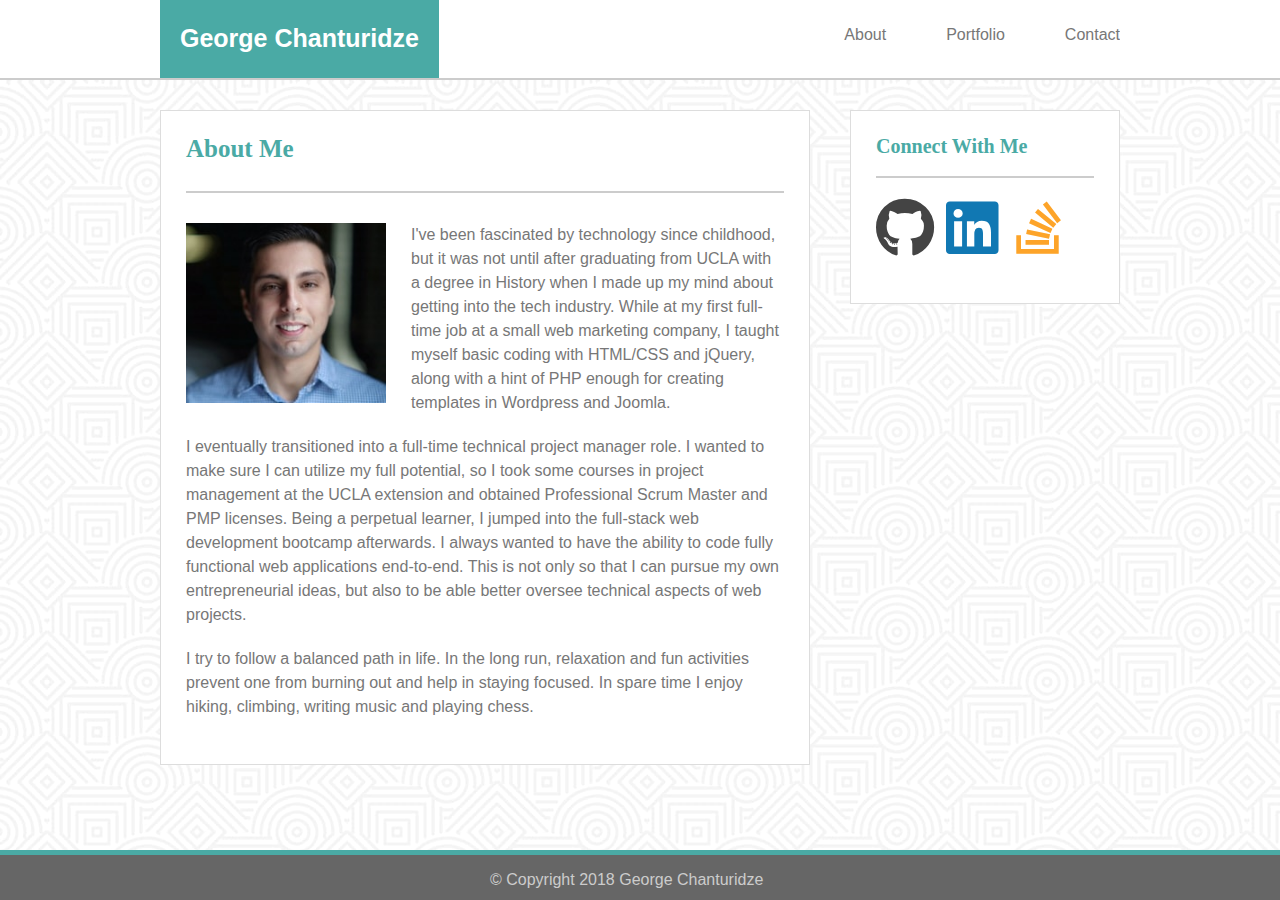
<file: index.html>
<!DOCTYPE html>
<html lang="en">

<head>
    <meta charset="utf-8" />
    <meta http-equiv="X-UA-Compatible" content="IE=edge">
    <title>About George</title>
    <meta name="viewport" content="width=device-width, initial-scale=1">
    <link rel="stylesheet" type="text/css" media="screen" href="assets/css/reset.css" />
    <link rel="stylesheet" type="text/css" media="screen" href="assets/css/style.css" />
    <link href="https://use.fontawesome.com/releases/v5.0.6/css/all.css" rel="stylesheet">
</head>

<body>
    <div id="wrap-page">
        <header>
            <div id="header-inner">
                <div id="logo">
                    <p>George Chanturidze</p>
                </div>
                <nav>
                    <ul>
                        <li>
                            <a href="index.html">About</a>
                        </li>
                        <li>
                            <a href="portfolio.html">Portfolio</a>
                        </li>
                        <li>
                            <a href="contact.html">Contact</a>
                        </li>
                    </ul>
                </nav>
            </div>
        </header>

        <div id="main-container">
            <main id="main">
                <h1>About Me</h1>
                <p>
                    <span id="profile" class="img"></span>
                    I've been fascinated by technology since childhood, but it was not until after graduating from UCLA with a degree in History
                    when I made up my mind about getting into the tech industry. While at my first full-time job at a small
                    web marketing company, I taught myself basic coding with HTML/CSS and jQuery, along with a hint of PHP
                    enough for creating templates in Wordpress and Joomla.
                </p>
                <p>
                    I eventually transitioned into a full-time technical project manager role. I wanted to make sure I can utilize my full potential,
                    so I took some courses in project management at the UCLA extension and obtained Professional Scrum Master
                    and PMP licenses. Being a perpetual learner, I jumped into the full-stack web development bootcamp afterwards.
                    I always wanted to have the ability to code fully functional web applications end-to-end. This is not
                    only so that I can pursue my own entrepreneurial ideas, but also to be able better oversee technical
                    aspects of web projects.
                </p>
                <p>
                    I try to follow a balanced path in life. In the long run, relaxation and fun activities prevent one from burning out and
                    help in staying focused. In spare time I enjoy hiking, climbing, writing music and playing chess.
                </p>

            </main>
            <aside id="sidebar">
                <h2>Connect With Me</h2>
                <ul id="wrap-icon">
                    <li>
                        <a target="_blank" href="https://github.com/geochanto">
                            <span id="github" class="icon fab fa-github"></span>
                        </a>
                    </li>
                    <li>
                        <a target="_blank" href="https://www.linkedin.com/in/george-chanturidze-67064a35/">
                            <span id="linkedin" class="icon fab fa-linkedin"></span>
                        </a>
                    </li>
                    <li>
                        <a target="_blank" href="https://stackoverflow.com/users/2446406/george-chanturidze?tab=profile">
                            <span id="stackoverflow" class="icon fab fa-stack-overflow"></span>
                        </a>
                    </li>
                </ul>
            </aside>
        </div>
    </div>
    <footer>
        <div id="copyright">&copy; Copyright 2018 George Chanturidze</div>
    </footer>

</body>

</html>
</file>
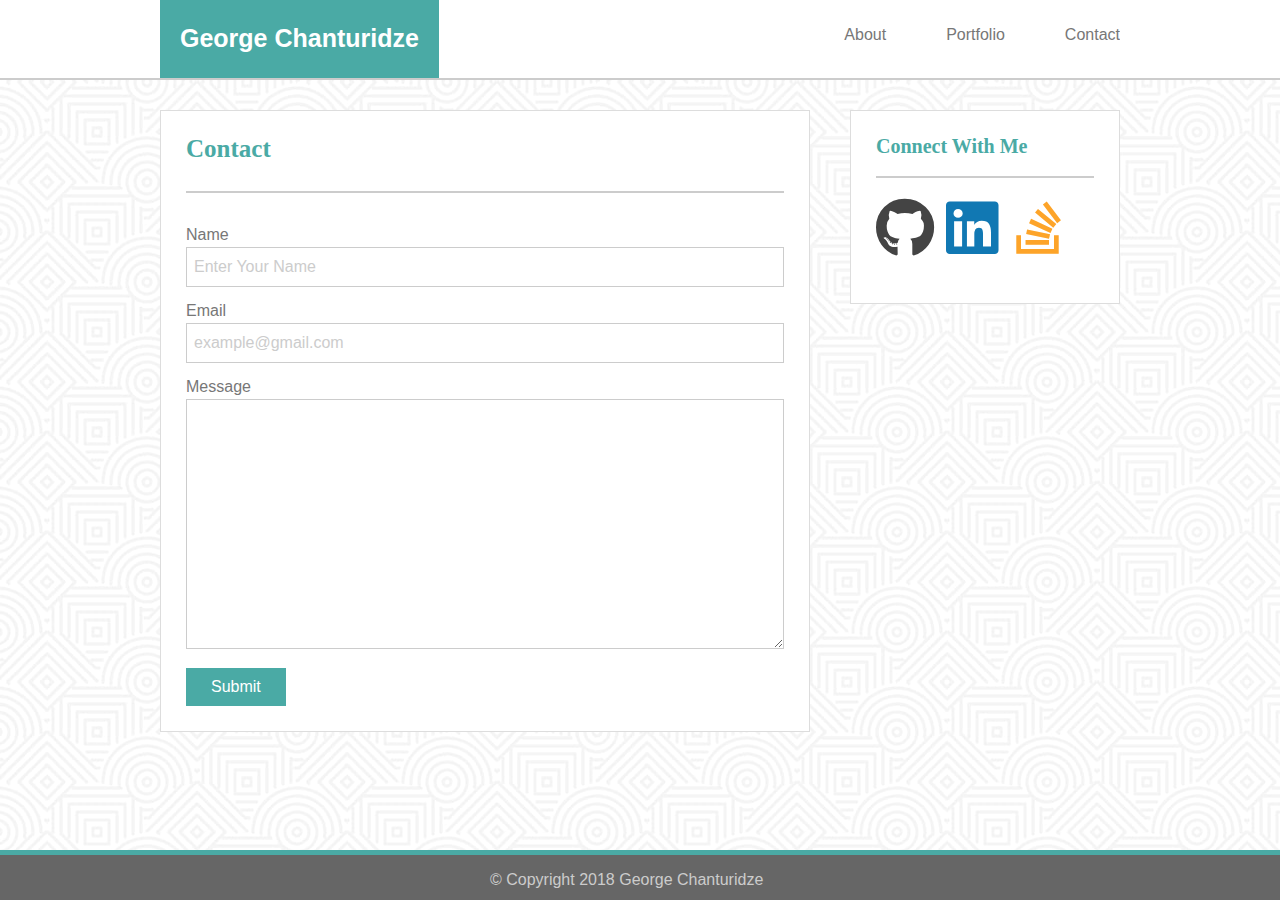
<file: contact.html>
<!DOCTYPE html>
<html lang="en">

<head>
    <meta charset="utf-8" />
    <meta http-equiv="X-UA-Compatible" content="IE=edge">
    <title>Contact George</title>
    <meta name="viewport" content="width=device-width, initial-scale=1">
    <link rel="stylesheet" type="text/css" media="screen" href="assets/css/reset.css" />
    <link rel="stylesheet" type="text/css" media="screen" href="assets/css/style.css" />
    <link href="https://use.fontawesome.com/releases/v5.0.6/css/all.css" rel="stylesheet">
</head>

<body>
    <div id="wrap-page">
        <header>
            <div id="header-inner">
                <div id="logo">
                    <p>George Chanturidze</p>
                </div>
                <nav>
                    <ul>
                        <li>
                            <a href="index.html">About</a>
                        </li>
                        <li>
                            <a href="portfolio.html">Portfolio</a>
                        </li>
                        <li>
                            <a href="contact.html">Contact</a>
                        </li>
                    </ul>
                </nav>
            </div>
        </header>

        <div id="main-container">
            <main id="main">
                <h1>Contact</h1>
                <form id="contact">
                    <div class="wrap-input">
                        <label for="name">Name</label>
                        <input id="name" type="text" placeholder="Enter Your Name">
                    </div>
                    <div class="wrap-input">
                        <label for="email">Email</label>
                        <input id="email" type="email" placeholder="example@gmail.com">
                    </div>
                    <div class="wrap-input">
                        <label for="message">Message</label>
                        <textarea id="message"></textarea>
                    </div>

                    <button type="submit">Submit</button>
                </form>
            </main>
            <aside id="sidebar">
                <h2>Connect With Me</h2>
                <ul id="wrap-icon">
                    <li>
                        <a target="_blank" href="https://github.com/geochanto">
                            <span id="github" class="icon fab fa-github"></span>
                        </a>
                    </li>
                    <li>
                        <a target="_blank" href="https://www.linkedin.com/in/george-chanturidze-67064a35/">
                            <span id="linkedin" class="icon fab fa-linkedin"></span>
                        </a>
                    </li>
                    <li>
                        <a target="_blank" href="https://stackoverflow.com/users/2446406/george-chanturidze?tab=profile">
                            <span id="stackoverflow" class="icon fab fa-stack-overflow"></span>
                        </a>
                    </li>
                </ul>
            </aside>
        </div>
    </div>
    <footer>
        <div id="copyright">&copy; Copyright 2018 George Chanturidze</div>
    </footer>
</body>

</html>
</file>
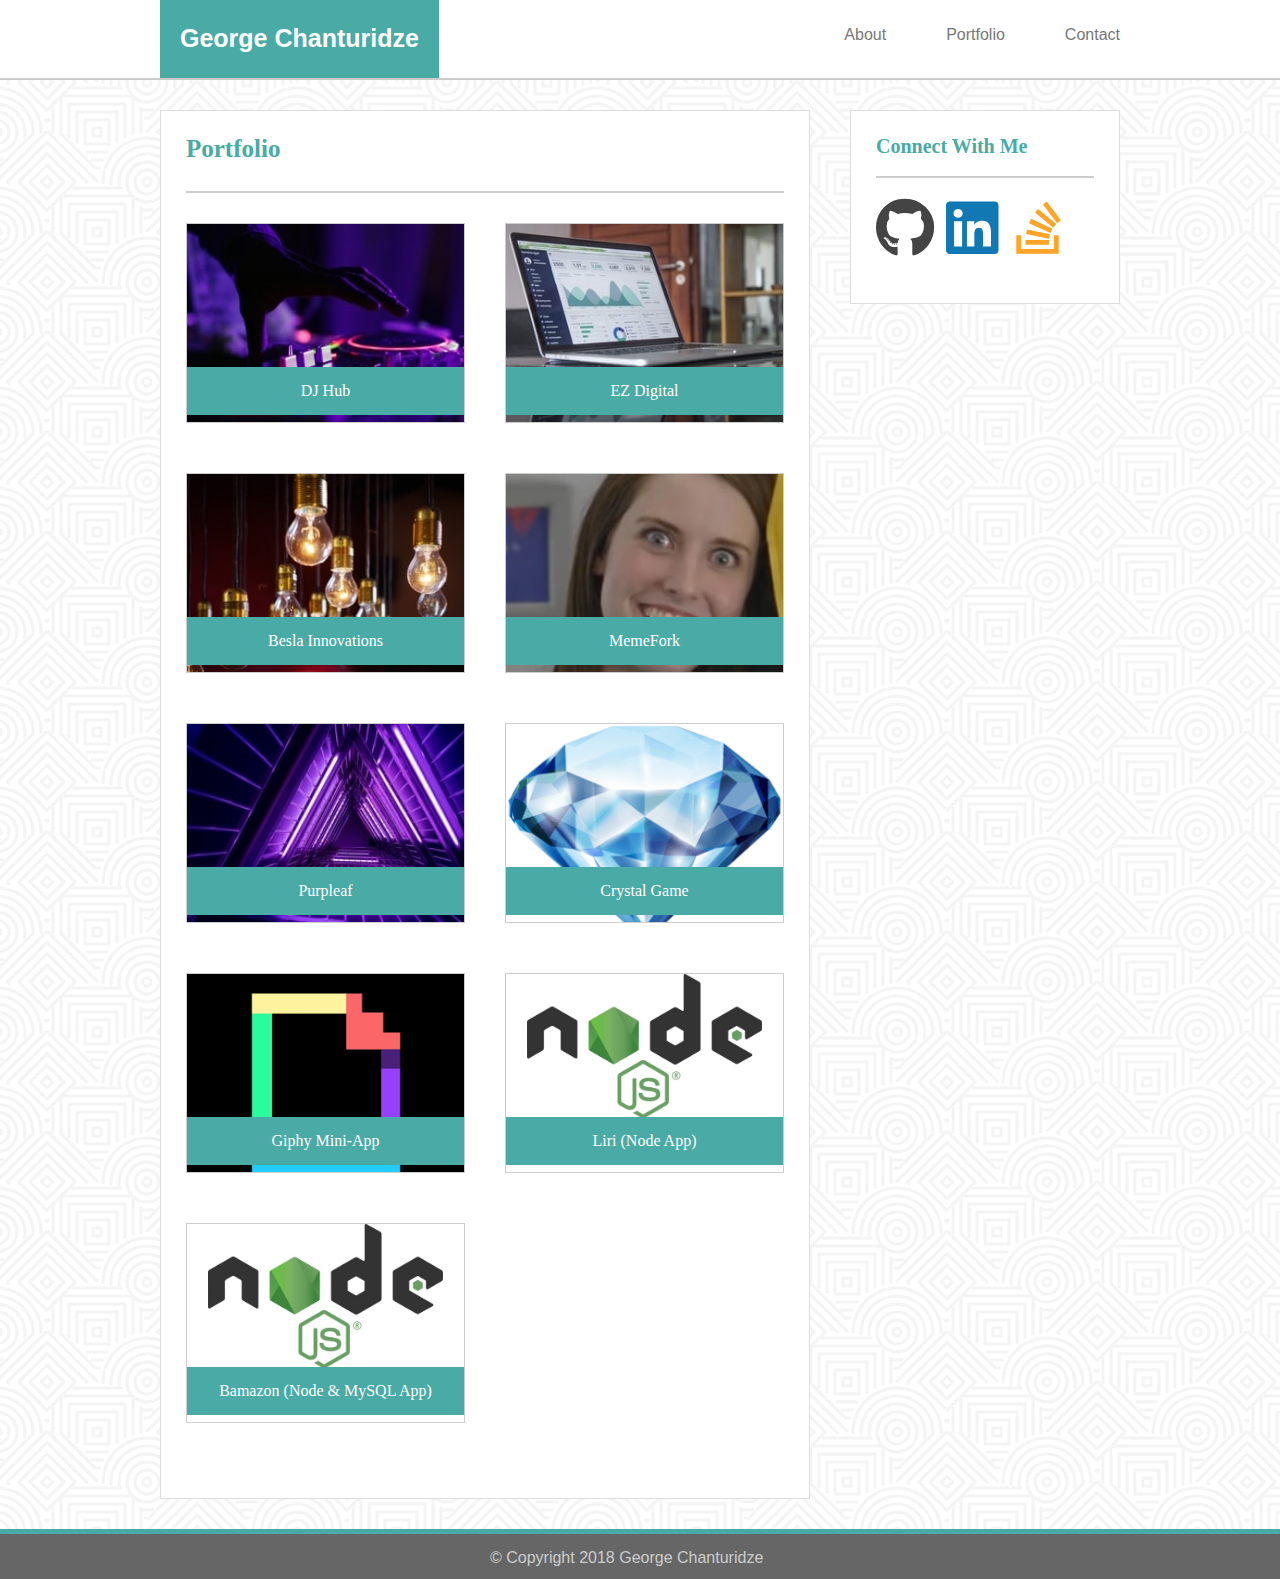
<file: portfolio.html>
<!DOCTYPE html>
<html lang="en">

<head>
    <meta charset="utf-8" />
    <meta http-equiv="X-UA-Compatible" content="IE=edge">
    <title>George's Portfolio</title>
    <meta name="viewport" content="width=device-width, initial-scale=1">
    <link rel="stylesheet" type="text/css" media="screen" href="assets/css/reset.css" />
    <link rel="stylesheet" type="text/css" media="screen" href="assets/css/style.css" />
    <link href="https://use.fontawesome.com/releases/v5.0.6/css/all.css" rel="stylesheet">
</head>

<body>
    <div id="wrap-page">
        <header>
            <div id="header-inner">
                <div id="logo">
                    <p>George Chanturidze</p>
                </div>
                <nav>
                    <ul>
                        <li>
                            <a href="index.html">About</a>
                        </li>
                        <li>
                            <a href="portfolio.html">Portfolio</a>
                        </li>
                        <li>
                            <a href="contact.html">Contact</a>
                        </li>
                    </ul>
                </nav>
            </div>
        </header>

        <div id="main-container">
            <main id="main">
                <h1>Portfolio</h1>
                <ul id="portfolio">
                    <li>
                        <div id="djhub" class="img">
                            <p>DJ Hub</p>
                        </div>
                    </li>
                    <li>
                        <div id="ez-digital" class="img">
                            <p>EZ Digital</p>
                        </div>
                    </li>
                    <li>
                        <div id="innovations" class="img">
                            <p>Besla Innovations</p>
                        </div>
                    </li>
                    <li>
                        <div id="memefork" class="img">
                            <p>MemeFork</p>
                        </div>
                    </li>
                    <li>
                        <div id="purpleaf" class="img">
                            <p>Purpleaf</p>
                        </div>
                    </li>
                    <li>
                        <a href="https://geochanto.github.io/week-4-game/" target="_blank">
                            <div id="crystal-game" class="img">
                                <p>Crystal Game</p>
                            </div>
                        </a>
                    </li>
                    <li>
                        <a href="https://geochanto.github.io/giphy/" target="_blank">
                            <div id="giphy" class="img">
                                <p>Giphy Mini-App</p>
                            </div>
                        </a>
                    </li>
                    <li>
                        <a href="https://github.com/geochanto/liri-node-app" target="_blank">
                            <div id="liri" class="img">
                                <p>Liri (Node App)</p>
                            </div>
                        </a>
                    </li>
                    <li>
                        <a href="https://github.com/geochanto/bamazon" target="_blank">
                            <div id="bamazon" class="img">
                                <p>Bamazon (Node & MySQL App)</p>
                            </div>
                        </a>
                    </li>
                </ul>
            </main>
            <aside id="sidebar">
                <h2>Connect With Me</h2>
                <ul id="wrap-icon">
                    <li>
                        <a target="_blank" href="https://github.com/geochanto">
                            <span id="github" class="icon fab fa-github"></span>
                        </a>
                    </li>
                    <li>
                        <a target="_blank" href="https://www.linkedin.com/in/george-chanturidze-67064a35/">
                            <span id="linkedin" class="icon fab fa-linkedin"></span>
                        </a>
                    </li>
                    <li>
                        <a target="_blank" href="https://stackoverflow.com/users/2446406/george-chanturidze?tab=profile">
                            <span id="stackoverflow" class="icon fab fa-stack-overflow"></span>
                        </a>
                    </li>
                    
                </ul>
            </aside>
        </div>
    </div>

    <footer>
        <div id="copyright">&copy; Copyright 2018 George Chanturidze</div>
    </footer>
</body>

</html>
</file>
<file: assets/css/style.css>
html * {
    font-family: 'Arial', 'Helvetica Neue', Helvetica, sans-serif;
    color: #777777;
    font-size: 16px;
    line-height: 150%;
    box-sizing: border-box;
}

body {
    background-image: url(../images/hypnotize.jpg);
}

header {
    background-color: #fff;
    border-bottom: 2px solid #ccc;
}

#header-inner {
    width: 960px;
    margin: 0 auto;
    overflow: hidden;
    display: table;
}

#logo,nav {
    display: table-cell;
}

#logo {

}

#logo p {
    color: #fff;
    background-color: #4aaaa5;
    padding: 20px;
    font-size: 25px;
    font-weight: bold;
    display: inline-block;
}

nav {
    height: 100%;
}

nav ul {
    display: table;
    height: 100%;
    float: right;
}

nav li {
    display: table-cell;
    height: 100%;
    padding-left: 30px;
    padding-right: 30px;
}

nav li:last-child {
    padding-right: 0;
}

nav a {
    text-decoration: none;
    vertical-align: middle;
    -webkit-transform: perspective(1px) translateZ(0);
    transform: perspective(1px) translateZ(0);
    box-shadow: 0 0 1px transparent;
    position: relative;
    overflow: hidden;
}

nav a:before {
    content: "";
    position: absolute;
    z-index: -1;
    left: 50%;
    right: 50%;
    bottom: -10px;
    background: #4aaaa5;
    height: 4px;
    -webkit-transition-property: left, right;
    transition-property: left, right;
    -webkit-transition-duration: 0.3s;
    transition-duration: 0.3s;
    -webkit-transition-timing-function: ease-out;
    transition-timing-function: ease-out;
  }

nav a:hover:before, nav a:focus:before, nav a:active:before {
    left: 0;
    right: 0;
  }

nav a:hover {
    color: #4aaaa5;
}



#main-container {
    width: 960px;
    margin: 0 auto;
    padding: 30px 0 30px 0;
    overflow: hidden;
}

#main, #sidebar {
    padding: 25px;
    border: 1px solid #ddd;
    background-color: #fff;
}

#main {
    width: 650px;
    float: left;
}

#main p {
    padding-bottom: 20px;
}

/* images set with CSS background image */
.img {
    background-size: cover;
    display: block;
}

/* Profile picture */
#profile {
   background-image: url(../images/profile.jpg);
   background-position: center right;
   float: left;
   margin: 0 25px 25px 0;
   width: 200px;
   height: 180px;
}

/* Portfolio items */
#portfolio {
    display: flex;
    flex-wrap: wrap;
}

#portfolio li {
    width: 50%;
    padding-bottom: 50px;
}

#portfolio li:nth-child(odd) {
    padding-right: 20px;
}

#portfolio li:nth-child(even) {
    padding-left: 20px;
}

#portfolio .img {
    height: 200px;
    position: relative;
    border: 1px solid #ccc;
}

#portfolio li p {
    color: #fff;
    background-color: #4aaaa5;
    font-family: 'Georgia', Times, Times New Roman, serif;
    text-align: center;
    position: absolute;
    bottom: 7px;
    width: 100%;
    padding: 12px;
}

#djhub {
    background-image: url(../images/djhub.jpg);
}

#ez-digital {
    background-image: url(../images/ez-digital.jpg);
}

#innovations {
    background-image: url(../images/innovations.jpg);
}

#memefork {
    background-image: url(../images/memefork.jpg);
}

#purpleaf {
    background-image: url(../images/purpleaf.jpg);
}

#crystal-game {
    background-image: url(../images/blue.png);
}

#giphy {
    background-image: url(../images/giphy.png);   
}

#liri, #bamazon {
    background-image: url(../images/node.jpg);   
    background-size: 85%;
    background-position: top center;
    background-repeat: no-repeat;
}

/* End portfolio items */
#sidebar {
    width: 270px;
    float: right;
}

/* social icons with fontawesome */
#wrap-icon {

}

#wrap-icon li {
    width: 70px;
    float: left;
}

.icon { 
    font-family: 'Font Awesome\ 5 Free';
    width: 100%;
    height: 73px;
    font-size: 60px;
    position: relative;
}

.icon:before {
    position:absolute;
    transition: .3s;
}

.icon:hover:before {
    bottom: 15px;
}

#github:before {
    color: #444;
    background-color: #fff;
}

#github:hover:before {
    color: #000;
}

#linkedin:before {
    color: #1178b3;
}

#linkedin:hover:before {
    color: #023b5c;
}

#stackoverflow:before {
    color: #fda429;
}

#stackoverflow:hover:before {
    color: #f38e00;
}

/* End social icons with fontawesome */

h1,h2 {
    font-family: 'Georgia', Times, Times New Roman, serif;
    color: #4aaaa5;
    font-weight: bold;
    border-bottom: 2px solid #ccc;
    line-height: 100%;
}

h1 {
    font-size: 25px;
    padding-bottom: 30px;
    margin-bottom: 30px;
}

h2 {
    font-size: 20px;
    padding-bottom: 20px;
    margin-bottom: 20px;
}

/* Form Styles */
input, textarea {
    width: 100%;
    padding: 7px;
    margin-bottom: 12px;
    border: 1px solid #ccc;
}

input::placeholder {
    color: #ccc;
}

textarea {
    height: 250px;
    resize: vertical;
}

button {
    color: #fff;
    background-color: #4aaaa5;
    border: 0;
    padding: 7px 25px;
}

footer {
    background: #666;
    width: 100%;
    border-top: 5px solid #4aaaa5;
    height: 50px;
    vertical-align: middle;
}

#copyright {
    margin: 0 auto;
    width: 300px;
    color: #ccc;
    vertical-align: middle;
    position: relative;
    top: 50%;
    margin-top: -10px;
}

/* Make footer sticky */
#wrap-page {
    min-height: calc(100vh - 50px);
}

@media all and (max-width: 980px) and (min-width: 769px) {
    
    #main-container, #header-inner {
        width: 748px;
    }

    #main {
        width: 55%;
    }

    #sidebar {
        width: 40%;
    }

    #profile {
        float: none;
        display: block;
        width: 100%;
        height: 250px;
    }

    #portfolio {
        display: block;
    }

    #portfolio li {
        width: 100%;
    }

    #portfolio li:nth-child(odd) {
        padding-right: 0;
    }

    #portfolio li:nth-child(even) {
        padding-left: 0;
    }
}

@media all and (max-width: 768px) {
    #main-container, #header-inner {
        width: calc(100% - 40px);
    }

    #main, #sidebar {
        width: 100%;
    }

    #sidebar {
        margin-top: 30px;
    }

    #profile {
        width: 50%;
        height: 225px;
    }
}

@media all and (max-width: 640px) {
    #header-inner {
        display: block;
        width: 100%;
    }

    #logo, #logo p {
        display: block;
        width: 100%;
    }

    nav {
        display: table;
        width: 100%;
        height: 50px;
    }

    nav ul {
        width: 100%;
    }

    nav li {
        width: 33.33%;
        text-align: center;
        padding: 15px;
    }

    nav a {

    }

    #logo p {
        display: block;
        text-align: center;
    }

    #profile {
        width: 100%;
        height: 0;
        padding-top: 80%;
    }

    #profile {
        float: none;
        display: block;
        width: 100%;
        height: 250px;
    }

    #portfolio {
        display: block;
    }

    #portfolio li {
        width: 100%;
    }

    #portfolio li:nth-child(odd) {
        padding-right: 0;
    }

    #portfolio li:nth-child(even) {
        padding-left: 0;
    }

    #portfolio .img {
        height: 0;
        padding-top: 80%;
    }
}
</file>
